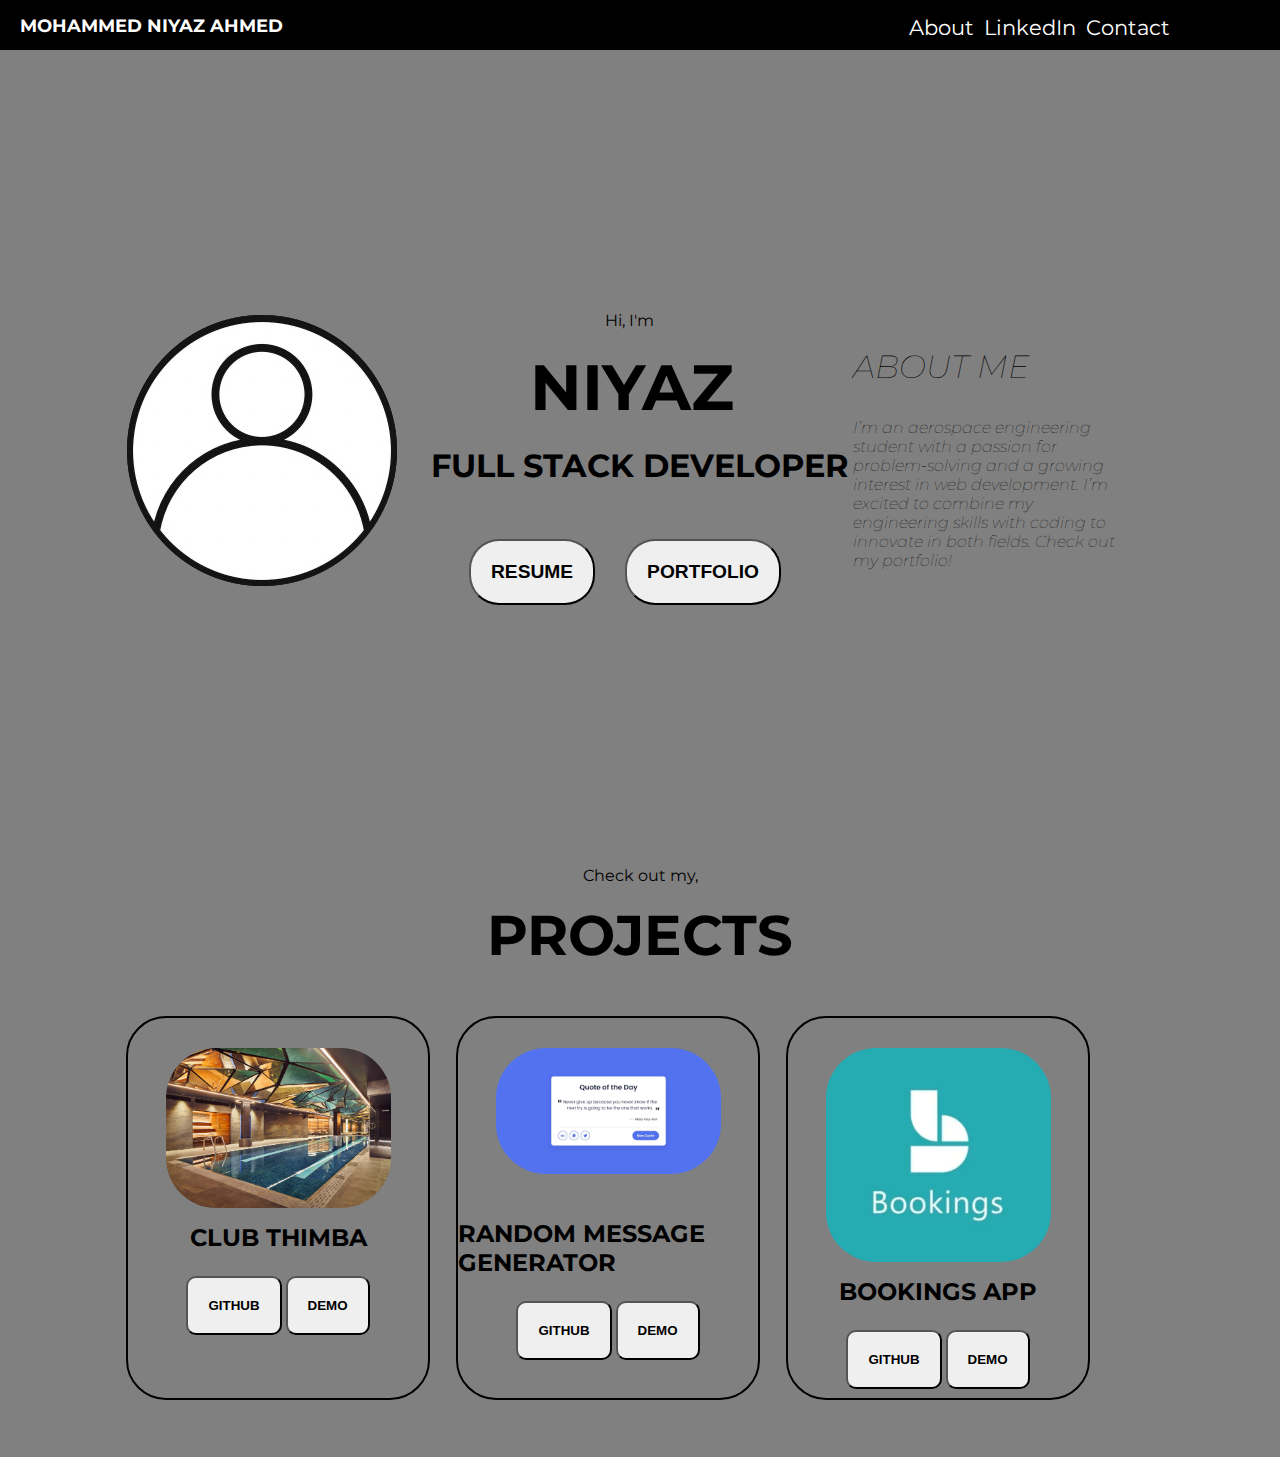
<file: index.html>
<!DOCTYPE html>
<html lang="en">
<head>
    <meta charset="UTF-8">
    <meta http-equiv="X-UA-Compatible" content="IE=edge">
    <meta name="viewport" content="width=device-width, initial-scale=1.0">
    <title>Portfolio Website</title>
    <link rel="stylesheet" href="CSS/styles.css"> 
    <link rel="preconnect" href="https://fonts.googleapis.com">
    <link rel="preconnect" href="https://fonts.gstatic.com" crossorigin>
    <link href="https://fonts.googleapis.com/css2?family=Montserrat:ital,wght@0,100..900;1,100..900&display=swap" rel="stylesheet">
</head>
<body>
    <nav>
        <h2><a href="index.html"></a>MOHAMMED NIYAZ AHMED</h2>
        <div class="nav-elements">
            <ul>
                <li><a href="#about-me">About</a></li>
                <li>LinkedIn</li>
                <li><a href="contact.html" target="_blank">Contact</a></li>
            </ul>
        </div>
    </nav>
    <main>
        <div class="main-section">
            <div class="column-1">
                <img src="Resources/Images/Screenshot 2024-09-04 at 16.40.02.png">
            </div>
            <div class="column-2">
                <p>Hi, I'm</p>
                <h4>NIYAZ</h4>
                <h5>FULL STACK DEVELOPER</h5>
                <div class="main-buttons">
                    <button id="resume-button"><a href="./Resources/Files/GRAD CV.pdf">RESUME</a></button>
                    <button id="portfolio-button"><a href="#portfolio">PORTFOLIO</a></button>
                </div>
            </div>
            <div class="column-3">
                <h3 id="about-me">ABOUT ME</h3>
                <p>I’m an aerospace engineering student with a passion for problem-solving and a growing interest in web development. 
                I’m excited to combine my engineering skills with coding to innovate in both fields. Check out my portfolio!​</p>
            </div>
        </div>
        <div class="projects-title">
            <p>Check out my,</p>
            <h2 id="portfolio">PROJECTS</h2>
        </div>
        <div class="projects">
            <div class="project-1">
                <img src="./Resources/Images/Header@2x-1-scaled-1.jpg" alt="picture of fancy swimming pool">
                <h3>CLUB THIMBA</h3>
                <div class="project1-buttons">
                    <button>Github</button>
                    <button>Demo</button>
                </div>
            </div>
            <div class="project-2">
                <img src="./Resources/Images/images.png">
                <h3>RANDOM MESSAGE GENERATOR</h3>
                <div class="project2-buttons">
                    <button>Github</button>
                    <button>Demo</button>
                </div>
            </div>
            <div class="project-3">
                <img src="./Resources/Images/bookings_logo.png" alt="bookings logo icon">
                <h3>BOOKINGS APP</h3>
                <div class="project3-buttons">
                    <button>Github</button>
                    <button>Demo</button>
                </div>
            </div>
        </div>
    </main>
    <br>
    <br>
    <br>
</body>
</html>
</file>
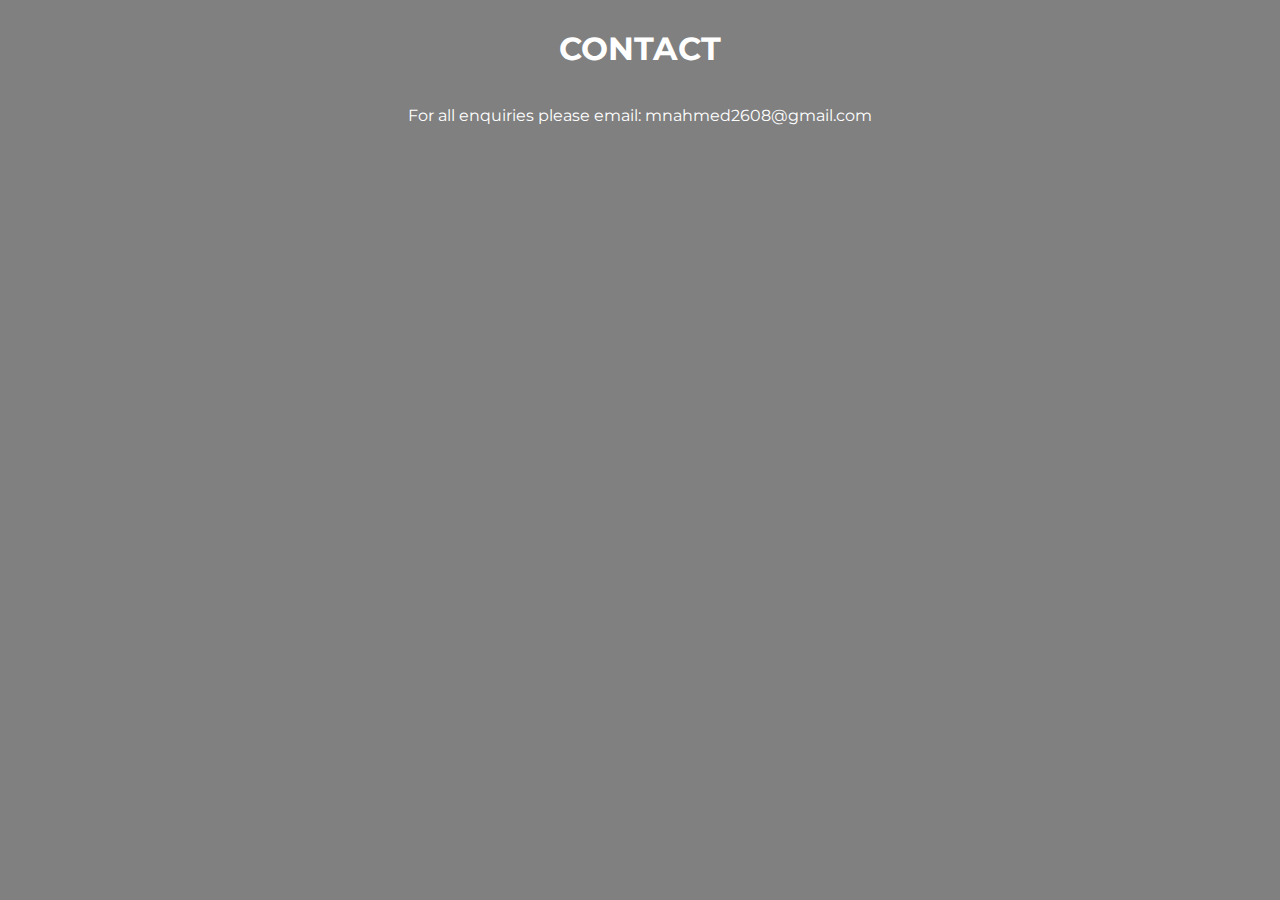
<file: contact.html>
<!DOCTYPE html>
<html lang="en">
<head>
    <meta charset="UTF-8">
    <meta http-equiv="X-UA-Compatible" content="IE=edge">
    <meta name="viewport" content="width=device-width, initial-scale=1.0">
    <title>Contact Page</title>
    <link rel="stylesheet" href="CSS/contact.css">
    <link rel="preconnect" href="https://fonts.googleapis.com">
    <link rel="preconnect" href="https://fonts.gstatic.com" crossorigin>
    <link href="https://fonts.googleapis.com/css2?family=Montserrat:ital,wght@0,100..900;1,100..900&display=swap" rel="stylesheet">
</head>
</head>
<body>
    <main>
        <div class="contact-info">
            <h1>CONTACT</h1>
            <p>For all enquiries please email: mnahmed2608@gmail.com</p>
        </div>
    </main>    
</body>
</html>
</file>
<file: CSS/styles.css>
html {
    background-color: grey;
    font-family: Montserrat;
    font-size: 16px;
}


a {
    text-decoration: none; /* Removes underline */
    color: inherit; /* Ensures the link inherits the color of its parent */
}

/* Specifically target link states to keep color and style the same */
a:link, a:visited, a:hover, a:active {
    text-decoration: none; /* Prevent underline in all states */
    color: inherit; /* Prevent color change in all states */
}

/* Navigation Bar */

nav {
    display: flex;
    background-color: black;
    color: white;
    justify-content: space-between;
}

body, ul {
    margin: 0;
    padding: 0;
}

.nav-elements ul {
    display: flex;
    align-content: center;
    margin-top: 15px;
    list-style-type: none;
    margin-right: 100px;
    font-size: 1.3rem;
}

a.nav-elements li:link{
    color: white;
    text-decoration: none;
}

a.nav-elements li:visited{
    color: white;
    text-decoration: none;
}


.nav-elements li:hover{
    text-decoration-line: underline;
    color: #89CFF0;
}

.nav-elements li {
    margin-right: 10px;
    transition: color 0.6s ease;
}

nav h2 {
    margin-left: 20px;
    font-size: 1.1rem;
}

/* Main Section */

.main-section {
    display: grid;
    width: 100%;
    height: 800px;
    grid-template-columns: 1fr 1fr 1fr;
    align-items: center;
}

.column-1 {
    display: flex;
    justify-content: flex-end;
}

.column-1 img {
    margin-right: 30px;
}

.column-2 {
    display: flex;
    flex-direction: column;
    width: 100%;
    justify-content: center;
    align-items: center;
}

.column-2 p {
    margin-right: 20px;
}

.column-2 h4{
    font-size: 4rem;
    margin-top: 2px;
    margin-bottom: 15px;
    margin-right: 15px;
}
.column-2 h5 {
    margin-top: 5px;
    font-size: 2rem;
}

.main-buttons {
    display: flex;
    justify-content: center;
}

.main-buttons button {
    padding: 20px;
    border-radius: 30px;
    font-weight: bold;
    font-size: 1.2rem;
    margin-right: 30px;
}

#resume-button {
    transition: box-shadow 0.3s ease;
}

#resume-button:hover {
    box-shadow: 10px 5px 5px;
    border: 5px solid black;
}

#portfolio-button {
    transition: box-shadow 0.3s ease;
}

#portfolio-button:hover {
    box-shadow: 10px 5px 5px;
    border: 5px solid black;
}

.column-3 {
    align-content: center;
    font-style: italic;
}

.column-3 h3 {
    font-weight: 100;
    font-size: 2rem;
}

.column-3 p {
    width: 65%;
    font-weight: 100;
}

/* Projects */

.projects-title {
    display: flex;
    width: 100%;
    flex-direction: column;
    align-items: center;
}

.projects-title h2 {
    font-size: 3.5rem;
    margin-top: 0;
}


.projects {
    display: grid;
    width: 75%;
    grid-template-columns: 1fr 1fr 1fr;
    gap: 30px;
    justify-items: center;
    margin-left: 10%;
}

.project-1 {
    display: flex;
    flex-direction: column;
    border: 2px solid black;
    border-radius: 40px;
    width: 100%;
    align-items: center;
}

.project-1 h3 {
    font-size: 1.5rem;
    margin-top: 0;
}

.project-1 img {
    width: 75%;
    margin: 12.5%;
    margin-top: 10%;
    border-radius: 50px;
    margin-bottom: 5%;
    
}

.project-2 {
    display: flex;
    flex-direction: column;
    border: 2px solid black;
    border-radius: 40px;
    width: 100%;
    align-items: center;
}

.project-2 h3 {
    font-size: 1.5rem;
    margin-top: 10%;
}

.project-2 img {
    width: 75%;
    margin: 12.5%;
    margin-top: 10%;
    border-radius: 50px;
    margin-bottom: 5%;
    
}

.project-3 {
    display: flex;
    flex-direction: column;
    border: 2px solid black;
    border-radius: 40px;
    width: 100%;
    align-items: center;
}

.project-3 h3 {
    font-size: 1.5rem;
    margin-top: 0;
}

.project-3 img {
    width: 75%;
    margin: 12.5%;
    margin-top: 10%;
    border-radius: 50px;
    margin-bottom: 5%;
}

.project-1 button{
    padding: 20px;
    border-radius: 10px;
    margin-bottom: 5%;
    text-transform: uppercase;
    font-weight: bold;
}

.project-2 button{
    padding: 20px;
    border-radius: 10px;
    margin-bottom: 5%;
    text-transform: uppercase;
    font-weight: bold;
}

.project-3 button {
    padding: 20px;
    border-radius: 10px;
    margin-bottom: 5%;
    text-transform: uppercase;
    font-weight: bold;
}

/* Footer */

footer {
    display: flex;
    width: 100%;
    background-color: black;
    justify-content: end;
    color: white;
    margin-right: 20%;
}

footer ul {
    list-style-type: none;
}
</file>
<file: CSS/contact.css>
html {
    font-family: Montserrat;
    background-color: grey;
}

.contact-info {
    font-family: Montserrat;
    color: white;
    display: flex;
    flex-direction: column;
    align-items: center;
}
</file>
